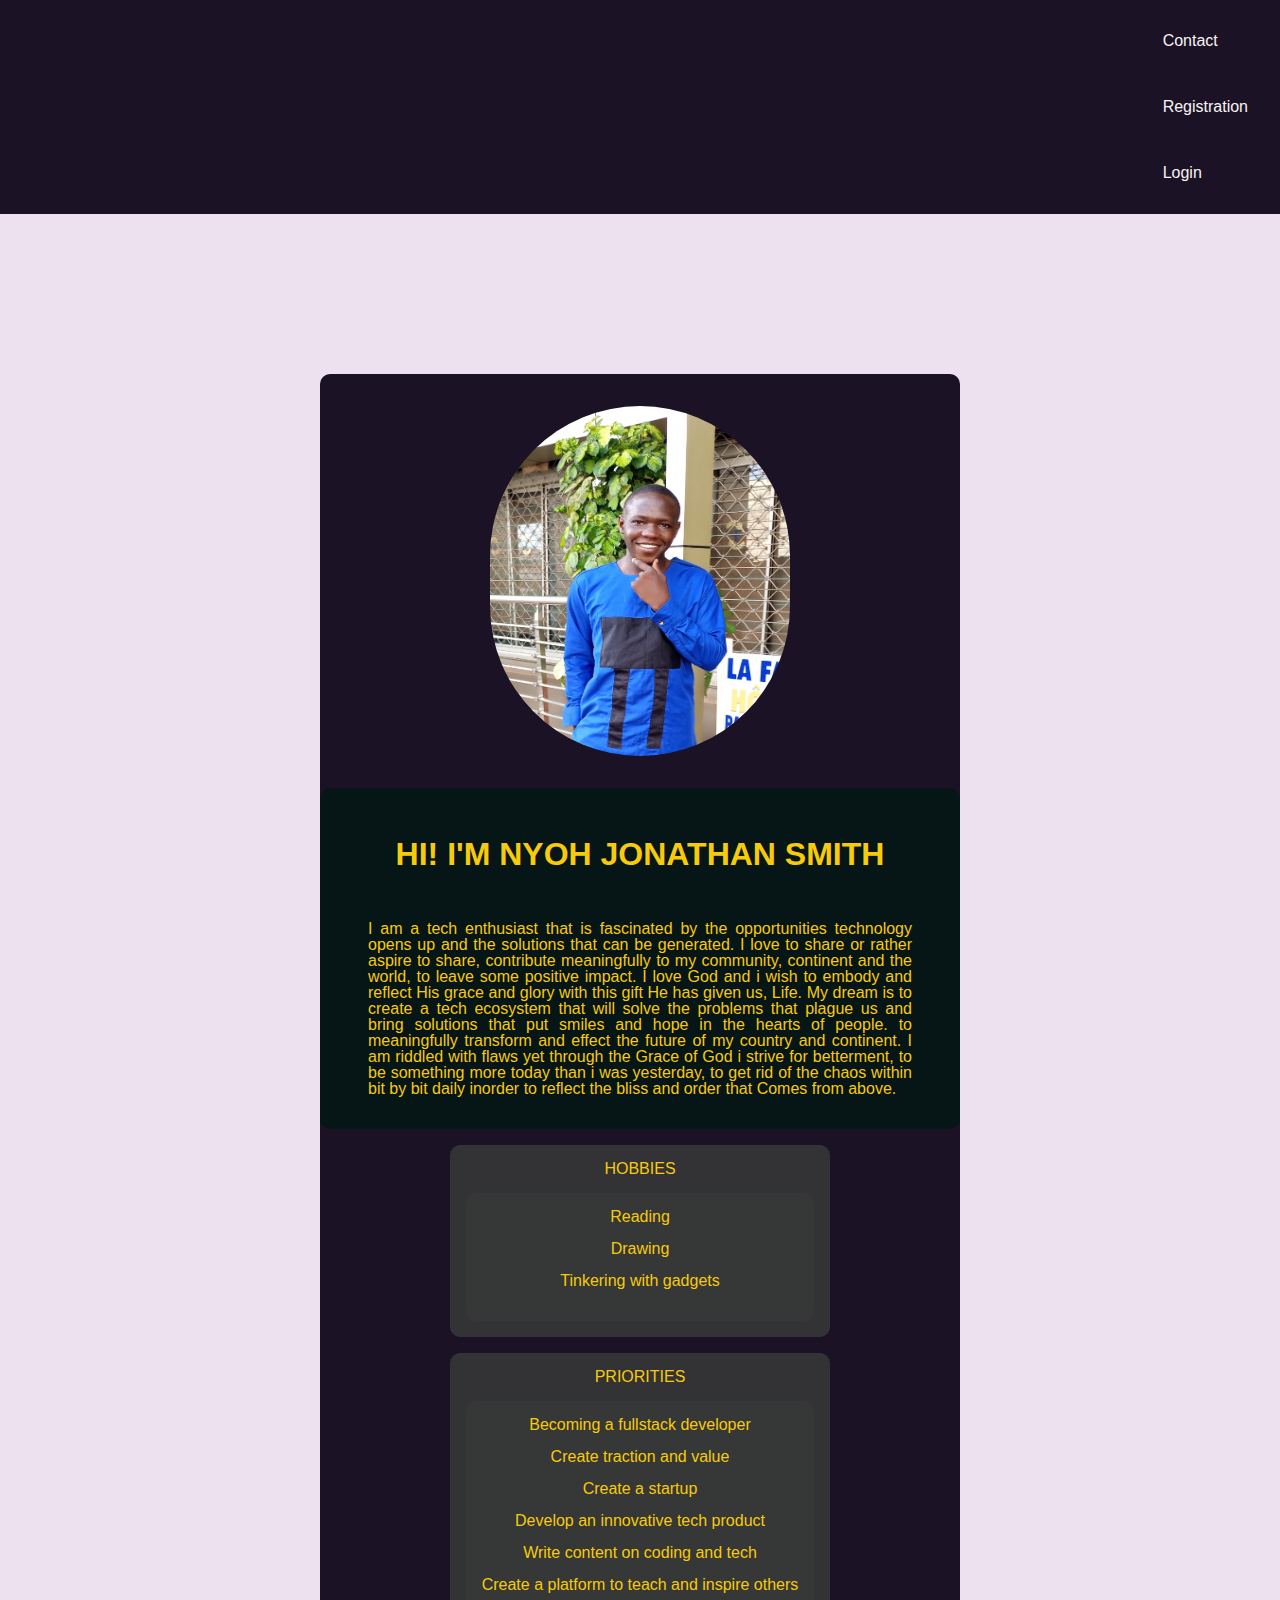
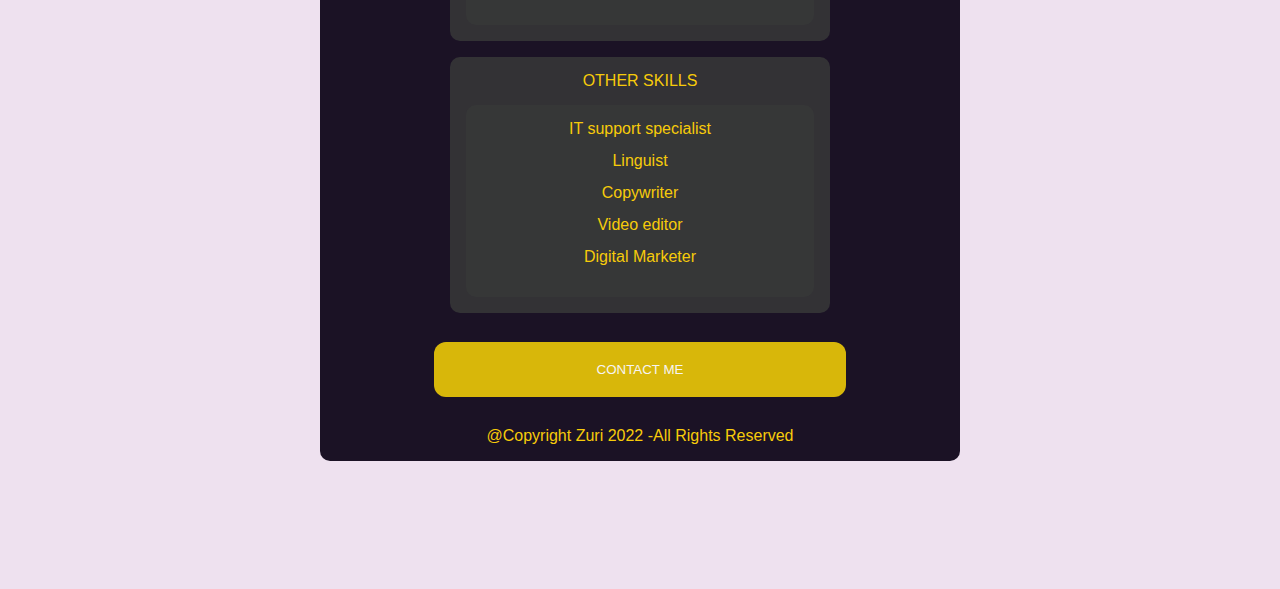
<file: index.html>
<!DOCTYPE html>
<html lang="en">
<head>
    <meta charset="UTF-8">
    <meta http-equiv="X-UA-Compatible" content="IE=edge">
    <meta name="viewport" content="width=device-width, initial-scale=1.0">
    <title>About Me</title>
    <link rel="stylesheet" href="style.css">
</head>
<body>
    <main>
        <div class="nav">
            <ul>
                <li ><a href="contact.html">Contact</a></li> 
                <li ><a href="Reg.html">Registration</a></li>
                <li ><a href="login.html"> Login</a></li>
            </ul>
        </div>

        <div class="main-content">
                        <div class="top-content">
                <img src="/images/img01.jpg" alt="a picture of Jonathan">
                <div class="text-content">
                    <h1>HI! I'M NYOH JONATHAN SMITH</h1>
                    <p>I am a tech enthusiast that is fascinated by the opportunities technology opens up and the solutions that can be generated. I love to share or rather aspire to share, contribute meaningfully to my community, continent and the world, to leave some positive impact. I love God and i wish to embody and reflect His grace and glory with this gift He has given us, Life. My dream is to create a tech ecosystem that will solve the problems that plague us and bring solutions that put smiles and hope in the hearts of people. to meaningfully transform and effect the future of my country and continent. I am riddled with flaws yet through the Grace of God i strive for betterment, to be something more today than i was yesterday, to get rid of the chaos within bit by bit daily inorder to reflect the bliss and order that Comes from above.</p>
                </div>
                <div class="bottom-content">
                    <div class="skills">
                        <div class="skill1">
                            <ul>
                                <li>HOBBIES</li>
                                <ul>
                                    <li>Reading</li>
                                    <li>Drawing</li>
                                    <li>Tinkering with gadgets</li>
                                </ul>
                            </ul>
                        </div> 
                        <div class="skill2">
                            <ul> 
                                <li>PRIORITIES</li>
                                    <ul>
                                        <li>Becoming a fullstack developer</li>
                                        <li>Create traction and value</li>
                                        <li>Create a startup</li>
                                        <li>Develop an innovative tech product</li>
                                        <li>Write content on coding and tech</li>
                                        <li>Create a platform to teach and inspire others</li>
                                    </ul>
                            </ul>
                        </div>
                        <div class="skill3">
                                <ul>      
                                    <li>OTHER SKILLS</li>
                                    <ul>
                                        <li>IT support specialist</li>
                                        <li>Linguist</li>
                                        <li>Copywriter</li>
                                        <li>Video editor</li>
                                        <li>Digital Marketer</li>
                                    </ul>
                                </ul>
                        </div>    
                    
                    </div>
                    <div class="btn">
                        <button><a href="contact.html">CONTACT ME</a></button>
                    </div>
                    <div class="footer">
                        <footer>@Copyright Zuri 2022 -All Rights Reserved</footer>
                    </div>
                </div>    
                    
            </div>
        </div>
    </main>  
</body>
</html>
</file>
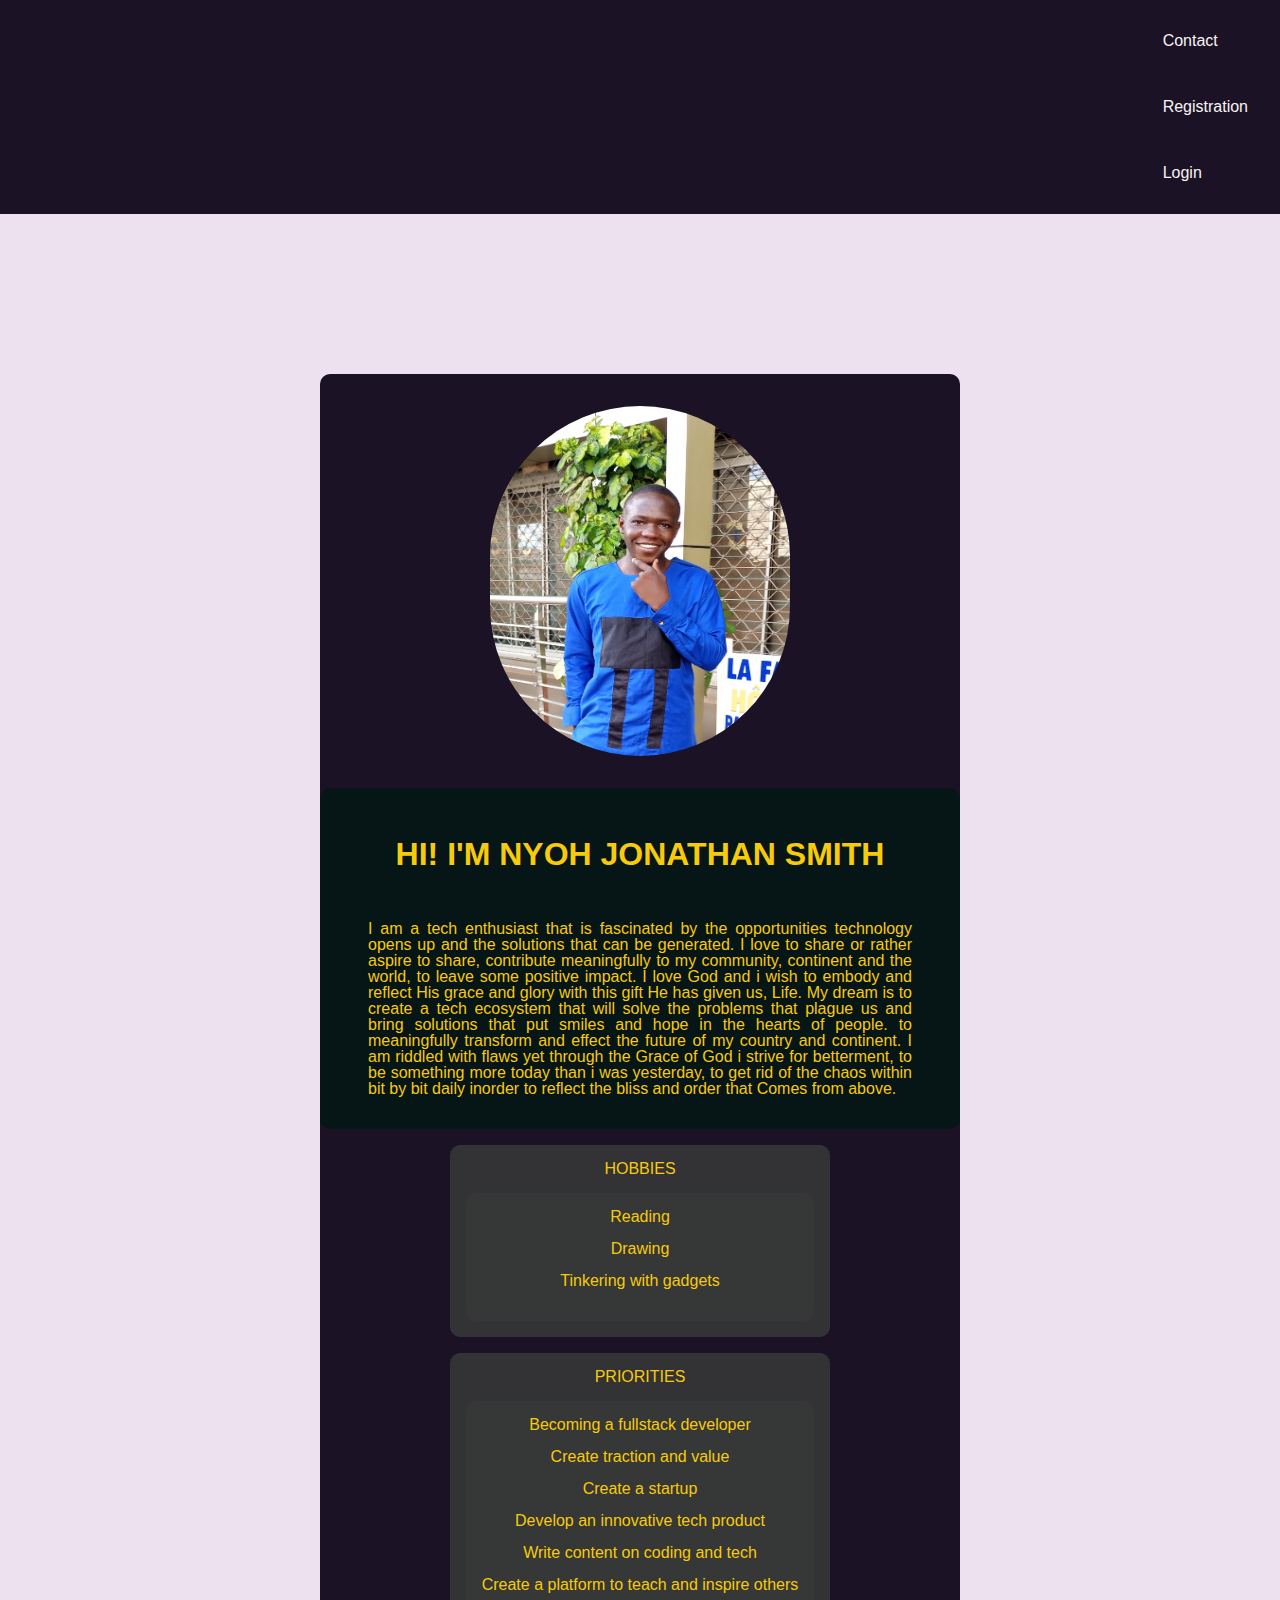
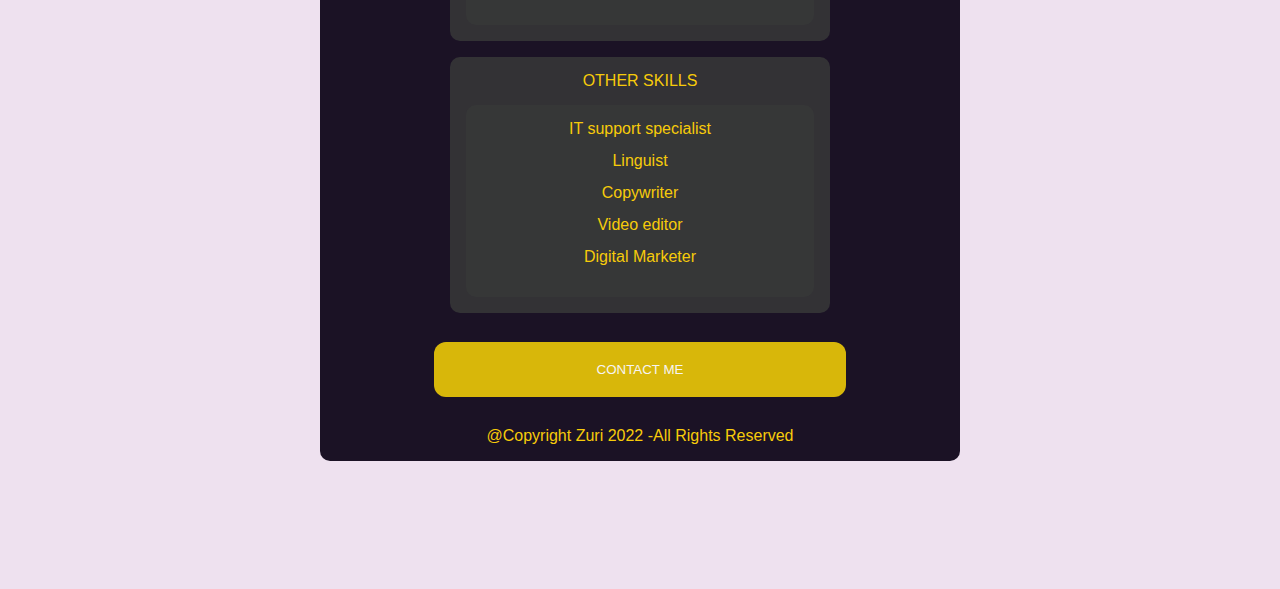
<file: about.html>
<!DOCTYPE html>
<html lang="en">
<head>
    <meta charset="UTF-8">
    <meta http-equiv="X-UA-Compatible" content="IE=edge">
    <meta name="viewport" content="width=device-width, initial-scale=1.0">
    <title>About Me</title>
    <link rel="stylesheet" href="style.css">
</head>
<body>
    <main>
        <div class="nav">
            <ul>
                <li ><a href="contact.html">Contact</a></li> 
                <li ><a href="Reg.html">Registration</a></li>
                <li ><a href="login.html"> Login</a></li>
            </ul>
        </div>

        <div class="main-content">
                        <div class="top-content">
                <img src="/images/img01.jpg" alt="a picture of Jonathan">
                <div class="text-content">
                    <h1>HI! I'M NYOH JONATHAN SMITH</h1>
                    <p>I am a tech enthusiast that is fascinated by the opportunities technology opens up and the solutions that can be generated. I love to share or rather aspire to share, contribute meaningfully to my community, continent and the world, to leave some positive impact. I love God and i wish to embody and reflect His grace and glory with this gift He has given us, Life. My dream is to create a tech ecosystem that will solve the problems that plague us and bring solutions that put smiles and hope in the hearts of people. to meaningfully transform and effect the future of my country and continent. I am riddled with flaws yet through the Grace of God i strive for betterment, to be something more today than i was yesterday, to get rid of the chaos within bit by bit daily inorder to reflect the bliss and order that Comes from above.</p>
                </div>
                <div class="bottom-content">
                    <div class="skills">
                        <div class="skill1">
                            <ul>
                                <li>HOBBIES</li>
                                <ul>
                                    <li>Reading</li>
                                    <li>Drawing</li>
                                    <li>Tinkering with gadgets</li>
                                </ul>
                            </ul>
                        </div> 
                        <div class="skill2">
                            <ul> 
                                <li>PRIORITIES</li>
                                    <ul>
                                        <li>Becoming a fullstack developer</li>
                                        <li>Create traction and value</li>
                                        <li>Create a startup</li>
                                        <li>Develop an innovative tech product</li>
                                        <li>Write content on coding and tech</li>
                                        <li>Create a platform to teach and inspire others</li>
                                    </ul>
                            </ul>
                        </div>
                        <div class="skill3">
                                <ul>      
                                    <li>OTHER SKILLS</li>
                                    <ul>
                                        <li>IT support specialist</li>
                                        <li>Linguist</li>
                                        <li>Copywriter</li>
                                        <li>Video editor</li>
                                        <li>Digital Marketer</li>
                                    </ul>
                                </ul>
                        </div>    
                    
                    </div>
                    <div class="btn">
                        <button><a href="contact.html">CONTACT ME</a></button>
                    </div>
                    <div class="footer">
                        <footer>@Copyright Zuri 2022 -All Rights Reserved</footer>
                    </div>
                </div>    
                    
            </div>
        </div>
    </main>  
</body>
</html>
</file>
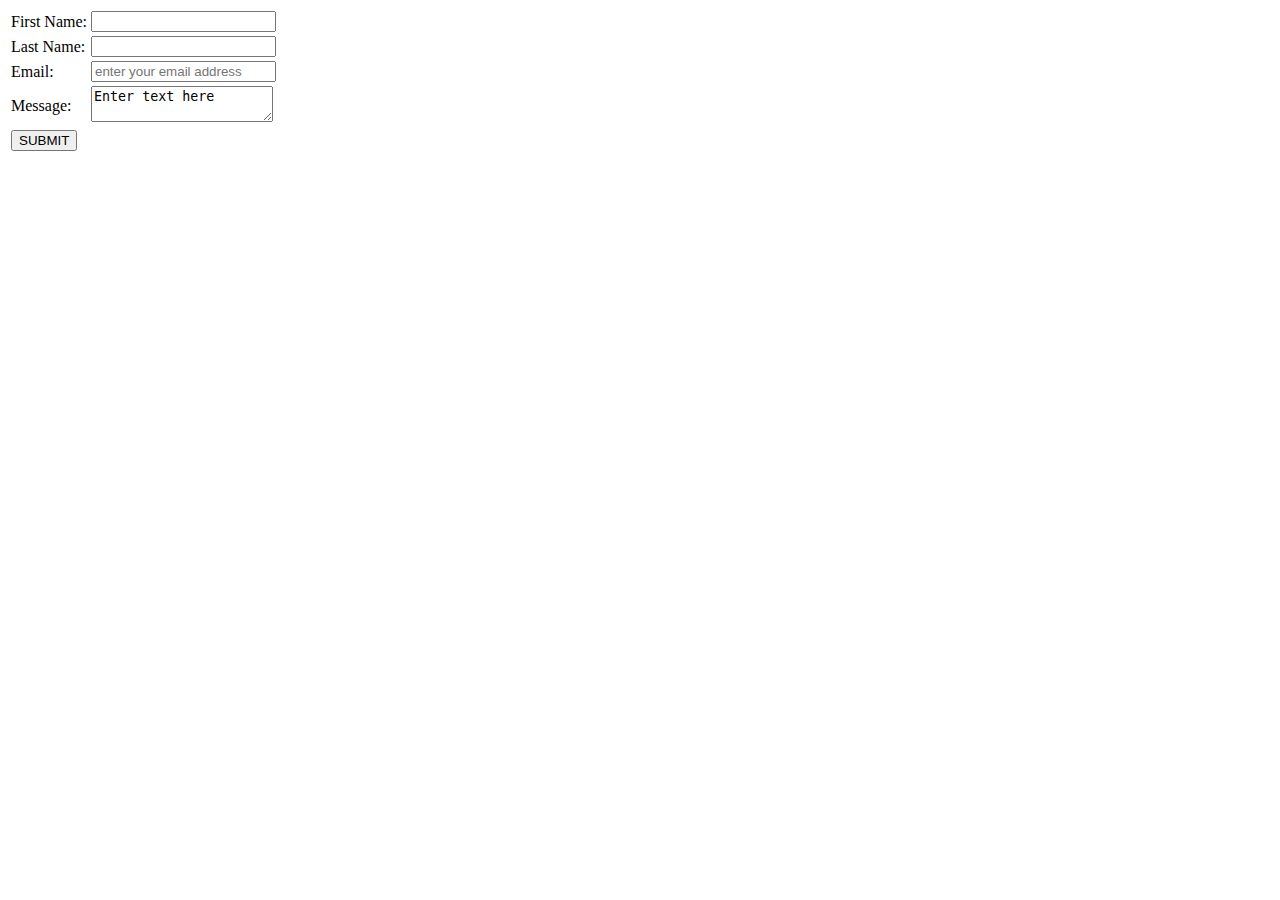
<file: contact.html>
<!DOCTYPE html>
<html lang="en">
<head>
    <meta charset="UTF-8">
    <meta http-equiv="X-UA-Compatible" content="IE=edge">
    <meta name="viewport" content="width=device-width, initial-scale=1.0">
    <title>Contact</title>
</head>
<body>
    <div class="form">
        <form action="">
            <table>
                <tr>
                    <td><label for="fname">First Name: </label></td>
                    <td><input type="text" name="fname" required></td>
                </tr>
                <tr>
                    <td><label for="lname">Last Name: </label></td>
                    <td><input type="text" name="lname" required></td>
                </tr>
                <tr>
                    <td><label for="email">Email: </label></td>
                    <td><input type="email" name="email" placeholder="enter your email address" required></td>
                </tr>
                <tr>
                    <td><label for="message">Message:</label></td>
                    <td><textarea name="message" required>Enter text here</textarea></td>
                </tr>
                <tr>
                    <td><input type="submit" value="SUBMIT"></td>
                </tr>
            </table>
        </form>
    </div>
</body>
</html>
</file>
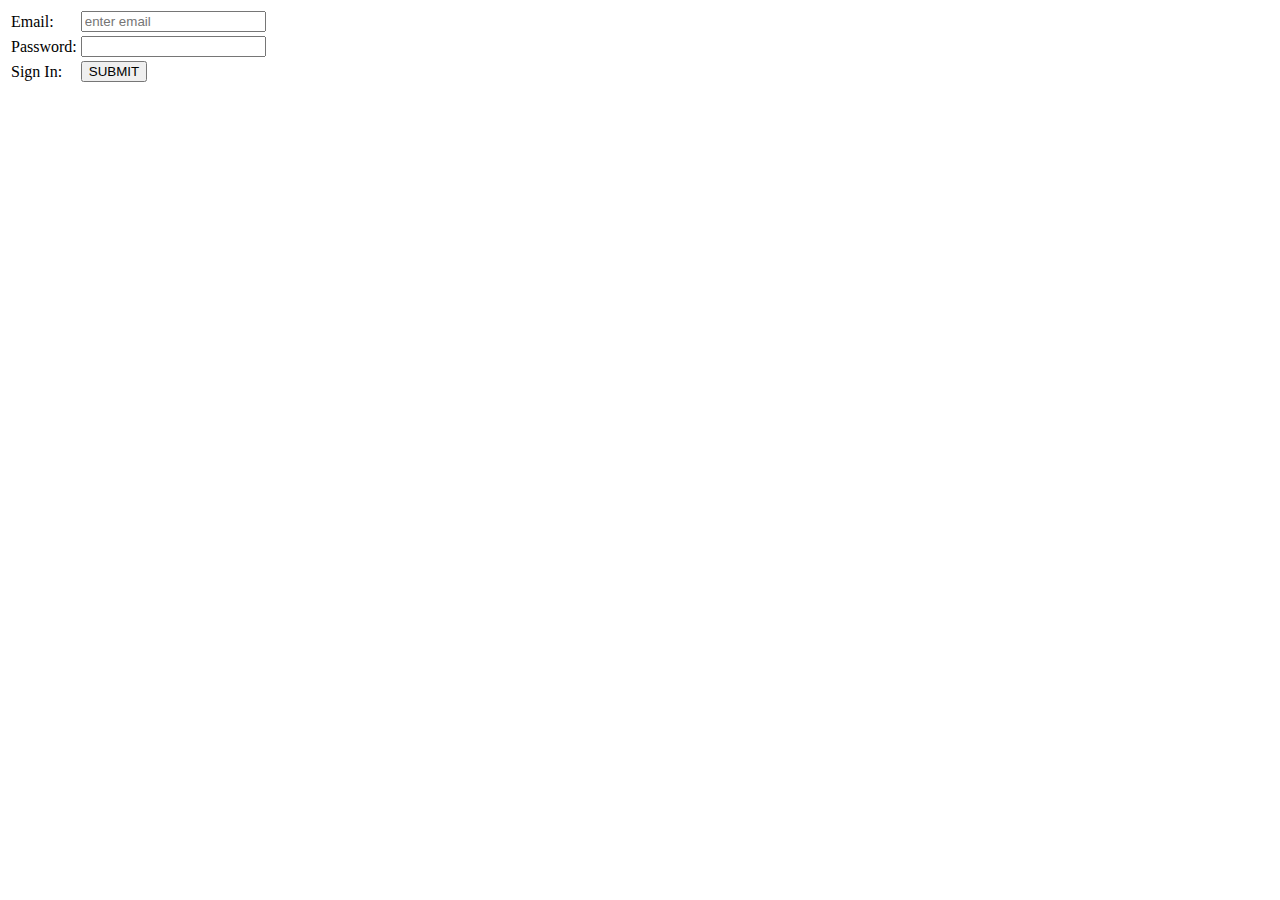
<file: login.html>
<!DOCTYPE html>
<html lang="en">
<head>
    <meta charset="UTF-8">
    <meta http-equiv="X-UA-Compatible" content="IE=edge">
    <meta name="viewport" content="width=device-width, initial-scale=1.0">
    <title>login</title>
</head>
<body>
    <div class="login">
        <form action="">
            <table>
                <tr>
                    <td><label for="email">Email: </label></td>
                    <td><input type="email" placeholder="enter email" name="email" required></td>
                </tr>
                <tr>
                    <td><label for="psw">Password: </label></td>
                    <td><input type="password" name="psw" required></td>
                </tr>
                <tr>
                    <td><label for="sign in">Sign In: </label></td>
                    <td><input type="submit" value="SUBMIT"></td>
                </tr>
            </table>
        </form>
    </div>
    
</body>
</html>
</file>
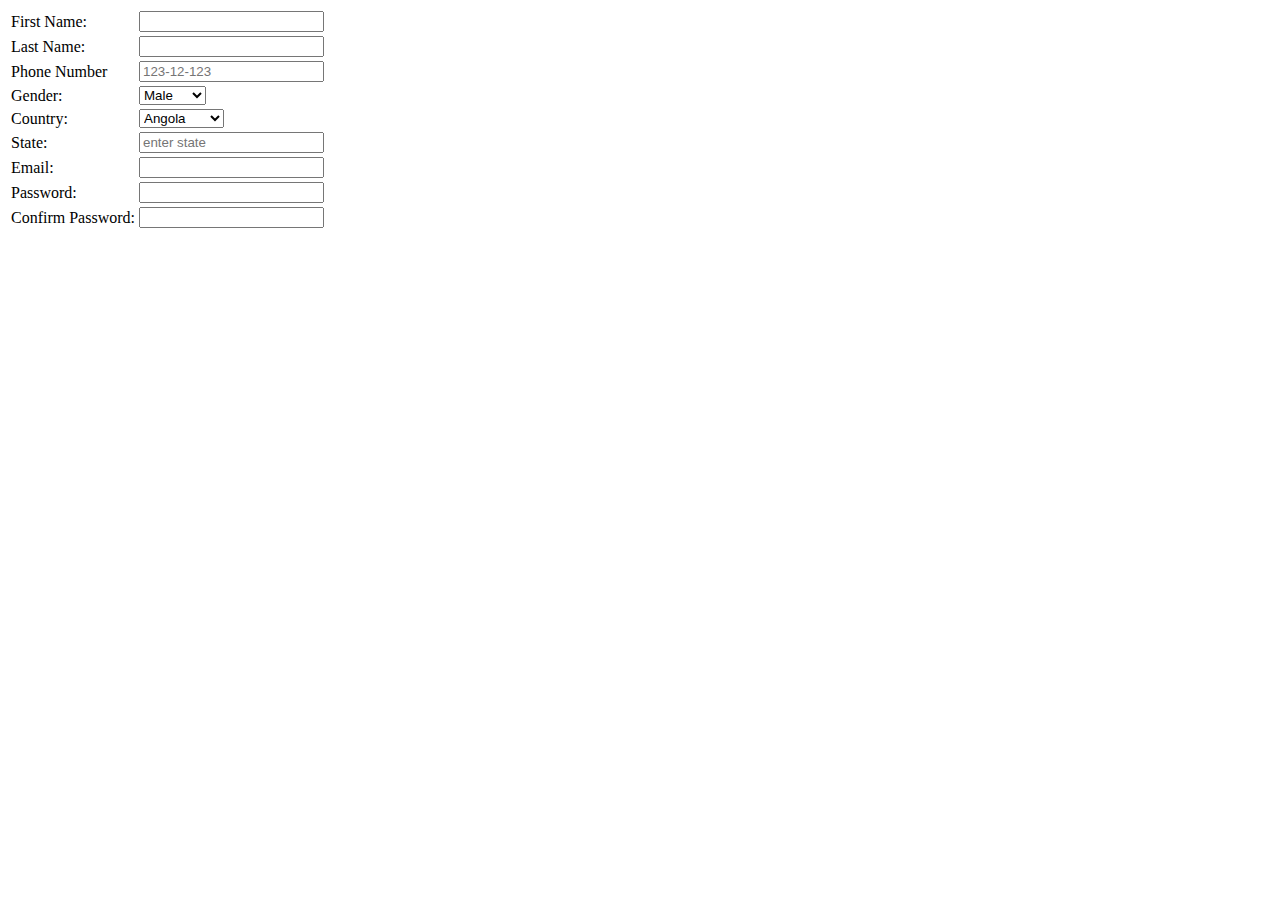
<file: Reg.html>
<!DOCTYPE html>
<html lang="en">
<head>
    <meta charset="UTF-8">
    <meta http-equiv="X-UA-Compatible" content="IE=edge">
    <meta name="viewport" content="width=device-width, initial-scale=1.0">
    <title>login</title>
</head>
<body>
<div class="formtable">    
    <form action="">
        <table>
            <tr>
                <td><label for="fname">First Name:</label></td>
                <td><input type="text" name="fname" id="" required></td>
            </tr>
            <tr>
                <td><label for="lname">Last Name:</label></td>
                <td><input type="text" name="lname" id="" required></td>
            </tr>
            <tr>
                <td><label for="tel">Phone Number</label></td>
                <td><input type="tel" name="tel" id="" pattern="[0-9]{3}-[0-9]{2}-[0-9]{3}" placeholder="123-12-123" required></td>
            </tr>
            <tr>
                <td><label for="gender">Gender:</label></td>
                <td><select name="gender" id="" required>
                    <option value="male">Male</option>
                    <option value="female">Female</option>
                </select></td>
            </tr>
            <tr>
                <td><label for="country">Country: </label></td>
                <td><select name="country" id="" required>
                    <option value="Angola">Angola</option>
                    <option value="Burundi">Burundi</option>
                    <option value="Cameroon">Cameroon</option>
                    <option value="Congo">Congo</option>
                    <option value="Gabon">Gabon</option>
                    <option value="Kenya">Kenya</option>
                    <option value="Nigeria">Nigeria</option>
                </select></td>
            </tr>
            <tr>
                <td><label for="state">State: </label></td>
                <td><input type="text" name="state" placeholder="enter state" required></td>
            </tr>
            <tr>
                <td><label for="email">Email: </label></td>
                <td><input type="email" name="email" required></td>
            </tr>
            <tr>
                <td><label for="psw">Password: </label></td>
                <td><input type="password" name="psw" required></td>
            </tr>
            <tr>
                <td><label for="pswconfirm"> Confirm Password: </label></td>
                <td><input type="password" name="pswconfirm" required></td>
            </tr>
        </table>
    </form>
</div>    
</body>
</html>
</file>
<file: style.css>
*{
    margin: 0;
    padding: 0;
    box-sizing: border-box;
}
body{
    font-family:'Lucida Sans', 'Lucida Sans Regular', 'Lucida Grande', 'Lucida Sans Unicode', Geneva, Verdana, sans-serif;
    width: 100%;
   background: rgba(233, 216, 235, 0.781);
   
}
.main-content{
    display: flex;
    flex-direction: row;
    justify-content: center;
    align-items: center;
    margin-bottom: 8em;
}
.nav{
    background:  rgba(10, 1, 20, 0.925);
    display: flex;
    flex-direction: column;
    align-items: flex-end;
    justify-content: flex-end;
    
}
.nav a{
    text-decoration: none;
    
}
.nav li{
    margin: 1rem;
    padding: 1rem;
    list-style-type: none;
    
}
.nav :hover{
    background-color:  rgb(54, 2, 65);
    border-radius: 10px;
}
.nav li:hover{
    background: rgb(241, 179, 7);
}
.nav a:hover{
    background: rgb(241, 179, 7);

}
.top-content{
    justify-content: center;
    background: rgba(10, 1, 20, 0.925);
    border-radius: 10px;
    /* margin: auto; */
    color: rgb(247, 203, 10);
    display: flex;
    flex-direction: column;
    justify-content: center;
    align-items: center;
    margin-top: 10em;
    width: 50vw;

}
.top-content img{
    width: 300px;
    height: 350px;
    border-radius: 10em;
    margin:2em;
    
}
.text-content{
    background: rgba(2, 22, 19, 0.856);
    padding: 1em;
    border-radius:10px ;
  
}
.text-content h1{
    padding: 1em;
    text-align: center;
}
.text-content p{
    padding: 1em 2em;
    text-align: center;
    line-height: 1;
    text-align: justify;
}

.bottom-content ul{
    background: rgba(55, 56, 56, 0.856);
    /* padding: 1em 10em; */
    justify-content: space-between;
    width: 100%;
    border-radius: 10px;
    flex-direction: column;
    justify-content: center;
    align-items: center;
    
}

.skills li{
    margin-bottom: 1em;
    line-height: 1;
}
.skills ul{
    display: flex;
    
    padding: 1em;
    list-style-type:none;
    line-height:1;
    text-align: justify;
    /* margin-bottom: 	2em; */
    /* justify-content: space-evenly; */
    
    /* align-items: flex-end; */
}
.skill1{
    margin: 1em;
}

.skill2{
    margin: 1em;
}

.skill3{
    margin: 1em;
}
.btn button {
    margin: auto;
    margin-top: 1em;
    margin-bottom: 1em;
    width: 100%;
    padding: 20px;
    border-radius: 12px;
    border: none;
    background:rgba(248, 212, 6, 0.856); ;
}
a{
    text-decoration: none;
    color: rgb(247, 244, 244);
}
button:hover{
    background: rgb(16, 2, 27);
    color: rgb(245, 209, 6);
    /* width: 100%; */
}
footer{
    margin: 1em;
    align-items: center;
    text-align: center;
}
@media screen and (max-width:1242px) {

    .main-content{
        display: flex;
        flex-direction: column;
        justify-content: center;
        align-items: center;
    
    }
    .nav ul{
        display: flex;
        flex-direction: row;
        justify-content: center;
        align-items: center;
        margin: auto 3px;
        padding: 1px;
    }

    .top-content{
    justify-content: center;
    background: rgba(10, 1, 20, 0.925);
    border-radius: 10px;
    /* margin: auto; */
    color: rgb(247, 203, 10);
    display: flex;
    flex-direction: column;
    justify-content: center;
    align-items: center;
    margin-top: 10em;
    width: 100vw;

}
.top-content img{
    width: 200px;
    height: 250px;
    border-radius: 10em;
    margin:2em;
    
}
.text-content{
    background: rgba(2, 22, 19, 0.856);
    padding: 1em;
    border-radius:10px ;
    width: 100vw;
    /* flex-wrap: nowrap; */
  
}
.text-content h1{
    padding: 1em;
    text-align: center;
    font-size: 25px;
}
.text-content p{
    padding: 1em 2em;
    text-align: center;
    line-height:1;
    text-align: justify;
}

}

@media screen and (max-width:1)
</file>
